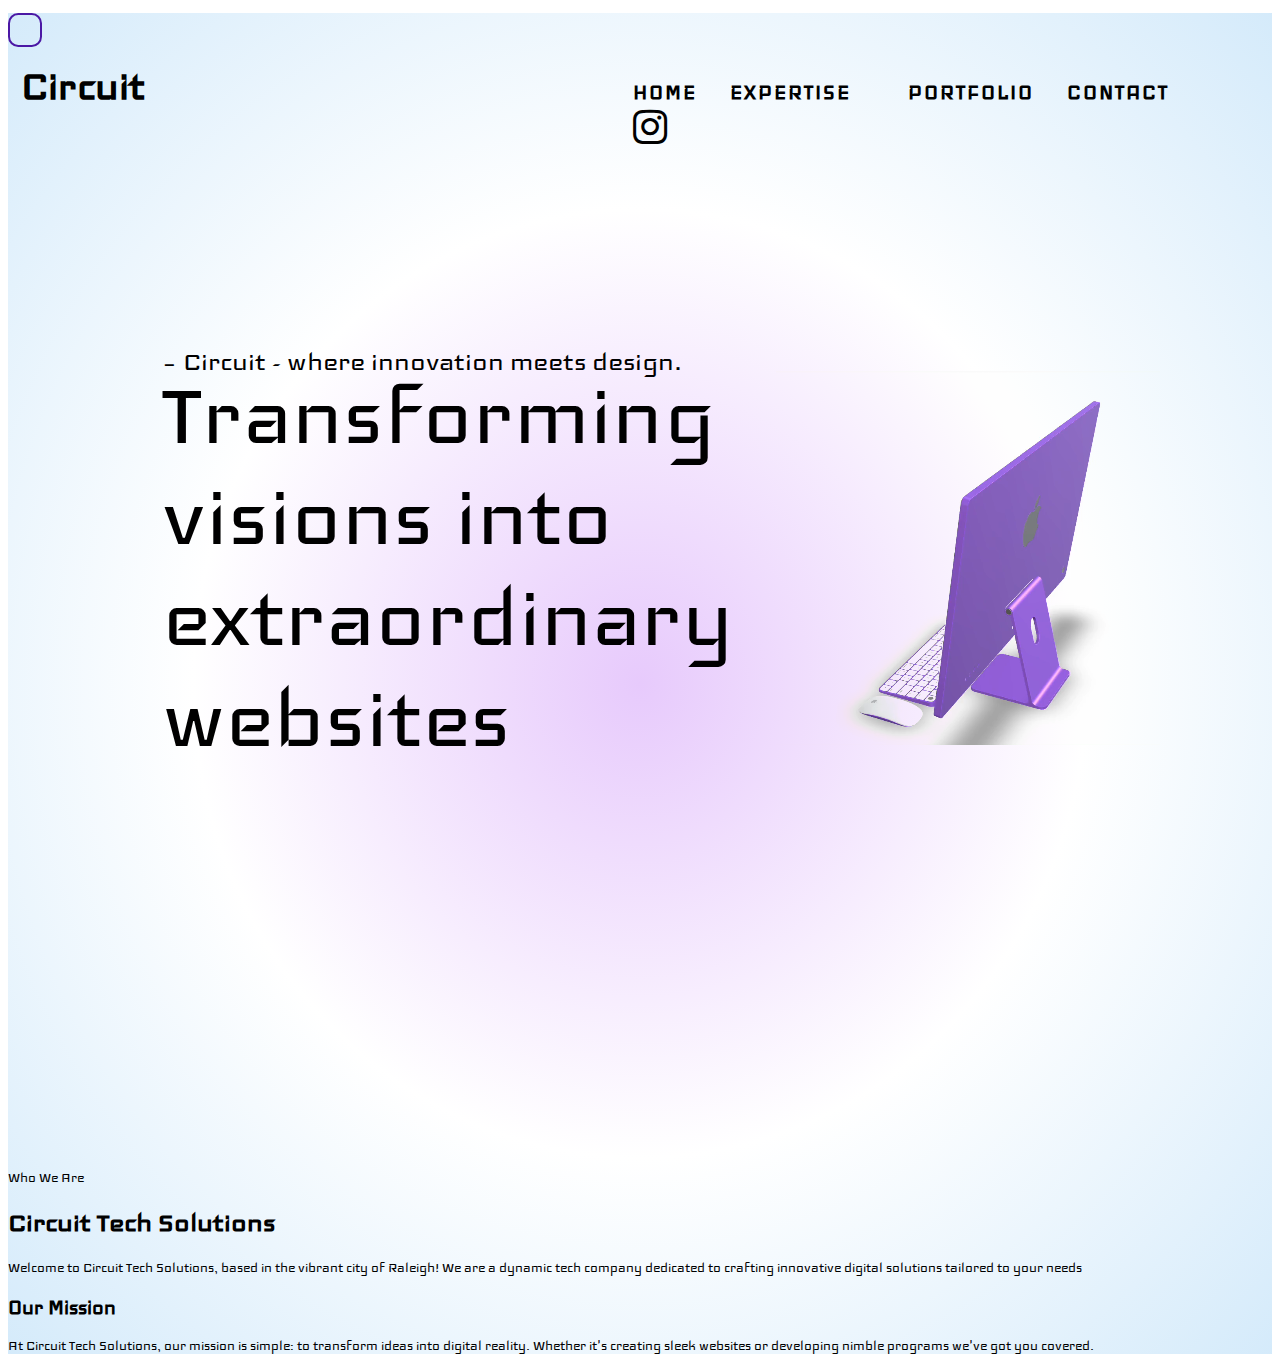
<file: index.html>
<!DOCTYPE html>
<html lang="en">
<head>
    <meta charset="UTF-8">
    <meta name="viewport" content="width=device-width, initial-scale=1, shrink-to-fit=no">
    <title>Circuit</title>
    <link rel="stylesheet" href="/css/styles.css">
    <link rel="stylesheet" href="/css/navbar.css">
    <link rel="preconnect" href="https://fonts.googleapis.com">
    <link rel="preconnect" href="https://fonts.gstatic.com" crossorigin>
    <link rel="stylesheet" href="https://cdnjs.cloudflare.com/ajax/libs/animate.css/4.1.1/animate.min.css"/>
    <link href="https://fonts.googleapis.com/css2?family=Bebas+Neue&family=Iceland&family=Raleway:wght@300;900&display=swap" rel="stylesheet">
    <link rel="stylesheet" href="https://cdnjs.cloudflare.com/ajax/libs/font-awesome/4.7.0/css/font-awesome.min.css">
    <link rel="icon" type="image/x-icon" href="/img/Circuit-Logo-EM.png">

</head>
<body >
    <div class="cursor">
        <div class="cursor rounded"></div>
        <div class="cursor pointed"></div>
    </div>
   
    <div class="Overlay" id="overlay">
        <h1 id="circuitHeading">Circuit Tech Solutions</h1>
    </div>
    
    <div class="mainSection" id="mainSection">
        <section class="home" id="home">
            <nav class="navbar-home">
                <h2>Circuit</h2>
                <ul>
                    <li><a href="#home">HOME</a></li>
                    <li><a href="#expertise">EXPERTISE </a></li>
                    <li><a href="#work">PORTFOLIO</a></li>
                    <li><a href="#contact">CONTACT </a></li>
                    <li><a href="#contact"><i class="fa fa-instagram"></i></a></li> 
                </ul>
            </nav>
            <p class="animate__animated animate__fadeInUp" id="SmallHeading">– Circuit - where innovation meets design.</p>
            <h1 class="animate__animated animate__fadeInUpBig">Transforming visions into extraordinary websites</h1>
            <video  autoplay muted src="Screen Recording 2023-11-18 at 8.00.56 PM.mp4"></video>
        </section>
        
        <section class="who-we-are" id="Work">
            <p id="SmallHeading">Who We Are</p>
            <h1>Circuit Tech Solutions</h1>
            <p>Welcome to Circuit Tech Solutions, based in the vibrant city of Raleigh! 
                We are a dynamic tech company dedicated to crafting innovative digital solutions tailored to your needs
            </p>
            <h2>Our Mission</h2>
            <p>At Circuit Tech Solutions, our mission is simple: to transform ideas into digital reality. 
                Whether it's creating sleek websites or developing nimble programs  we've got you covered.
            </p>

        </section>
    </div>

    
    
    
    <script src="/js/main.js"></script>
    <script src="https://code.jquery.com/jquery-3.2.1.slim.min.js" integrity="sha384-KJ3o2DKtIkvYIK3UENzmM7KCkRr/rE9/Qpg6aAZGJwFDMVNA/GpGFF93hXpG5KkN" crossorigin="anonymous"></script>
    <script src="https://cdn.jsdelivr.net/npm/popper.js@1.12.9/dist/umd/popper.min.js" integrity="sha384-ApNbgh9B+Y1QKtv3Rn7W3mgPxhU9K/ScQsAP7hUibX39j7fakFPskvXusvfa0b4Q" crossorigin="anonymous"></script>
    <script src="https://cdn.jsdelivr.net/npm/bootstrap@4.0.0/dist/js/bootstrap.min.js" integrity="sha384-JZR6Spejh4U02d8jOt6vLEHfe/JQGiRRSQQxSfFWpi1MquVdAyjUar5+76PVCmYl" crossorigin="anonymous"></script>    
</body>
</html>
</file>
<file: css/styles.css>
body {
    font-family: 'Iceland', sans-serif;
    background-color: #ffffff;   
    cursor: url("/img/POINT.png"),auto;

}
  
.cursor {
    position: absolute;
    pointer-events: none;
}
  
.rounded {
    width: 30px;
    height: 30px;
    border: 2px solid #4B18A5;
    border-radius: 30%;
    z-index: 100;
    transition: transform 0.5s ease-out; /* Add transition for smooth movement */
}
  

.Overlay {
    text-align: center;  
    position: relative;
    top: 33vh;
    font-family: 'Iceland', sans-serif;
}

.Overlay h1 {
    letter-spacing: 10px;
    font-size: 8vw;
    background: linear-gradient(#4B18A5, #E8D5B5);
    -webkit-background-clip: text;
    background-clip: text;
    color: transparent;
    animation: fadeOut 3s ease-out forwards; /* 3-second fade-out animation */
}

@keyframes fadeOut {
    from{
        opacity: 1;
    }
    50%{
       opacity: 50%;
    }
    to {
        opacity: 0;
    }
}

#mainSection {
    display: none; /* Initially hide the section */
    background: transparent;
    background-image: radial-gradient( #e7cafc 0, #ffffff 50%, #aad6f6 150%);
}

#mainSection.show {
    animation: fadeIn .5s ease-in forwards; /* 1-second fade-in animation */
    display: block; /* Show the section when the animation starts */
}

@keyframes fadeIn {
    from {
        opacity: 0;
    }
    to {
        opacity: 1;
    }
}
#SmallHeading{
    font-family: 'Iceland', sans-serif;
    text-align: left;  
    font-weight: 200;
}
.home p{
    font-size: 2rem;
    position: relative;
    width: 45vw;
    top: 16vh;
    left: 12vw;
}
.home h1{
    font-family: 'Iceland', sans-serif;
    text-align: left;  
    font-weight: 500;
    font-size: 6.5rem;
    position: relative;
    width: 45vw;
    top: 7vh;
    left: 12vw;
    animation-duration: 4s;
}
.home video{
    width: 30vw;
    animation: fadeIn 3s ease-in forwards;
    height: auto;
    position: relative;
    left: 60vw;
    bottom: 45vh;
    mix-blend-mode: darken;
}
</file>
<file: css/navbar.css>
.navbar-home{
    color: white;
    text-align: left;
    padding: 10px 0;
    top: 0;
    left: 0;
    margin-top: 1vw;
    width: auto;
    margin-left: 1vw;
    z-index: 100;
    align-items: baseline;
    display: flex;
}
.navbar-home h2{
    font-size: 3rem;
    margin-right: 37vw;
    color: black;
    }

.navbar-home ul {
    list-style: none;
    padding: 0;
}

.navbar-home li {
    display:inline;
    margin: 0 15px;
    opacity: 100%;
}

.navbar-home a {
    text-decoration: none;
    color: rgb(0, 0, 0);
    font-weight: bold;
    transition: color 0.3s;
    word-spacing: 20px;
    font-size: 1.5rem;
    opacity: 100%;
    letter-spacing: 2px;
}
.navbar-home i{
    position: relative;
    font-size: 2.5rem;
    top: .3vw;
}
i:hover{
    background: linear-gradient( #ac57e9 0,  #45aefa 100%);
    -webkit-background-clip: text;
    background-clip: text;
    color: transparent;
}
.navbar-home a:hover {
    background: linear-gradient( #ac57e9 0,  #45aefa 100%);
    -webkit-background-clip: text;
    background-clip: text;
    color: transparent;
}
</file>
